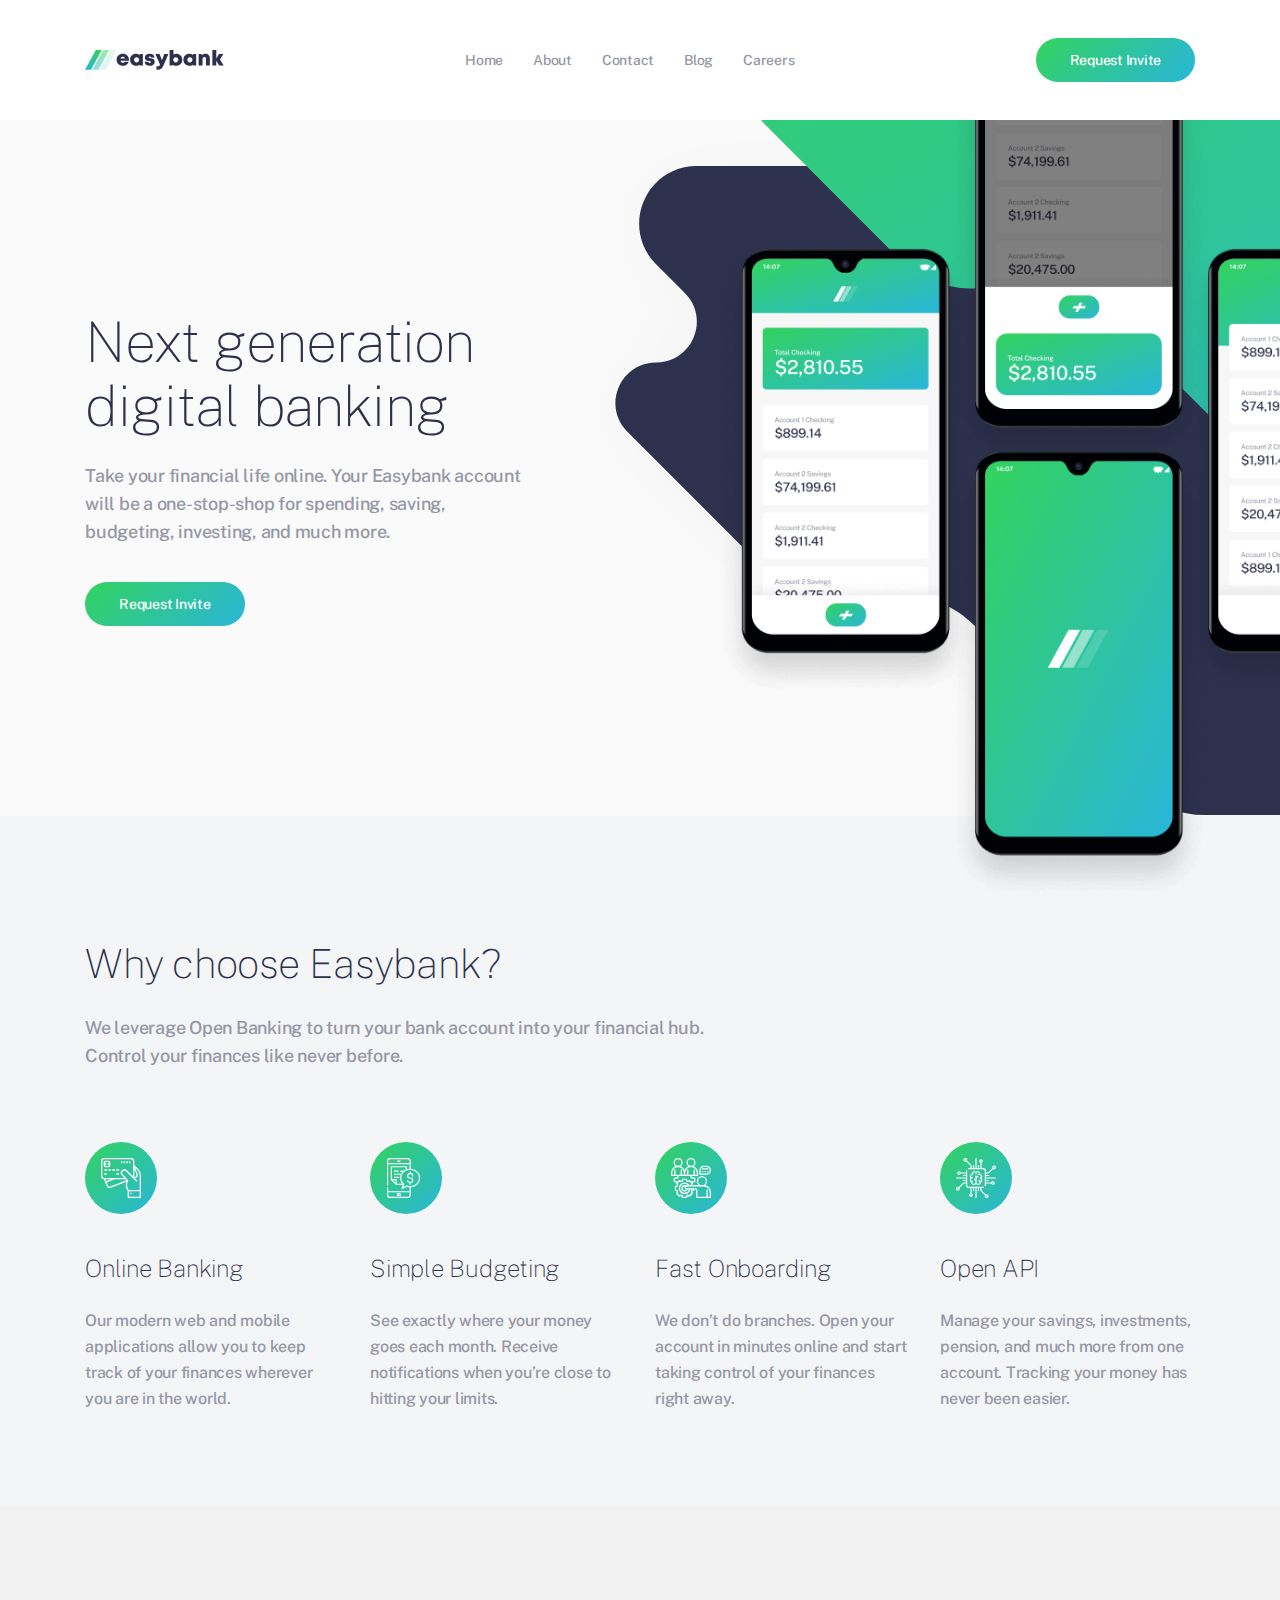
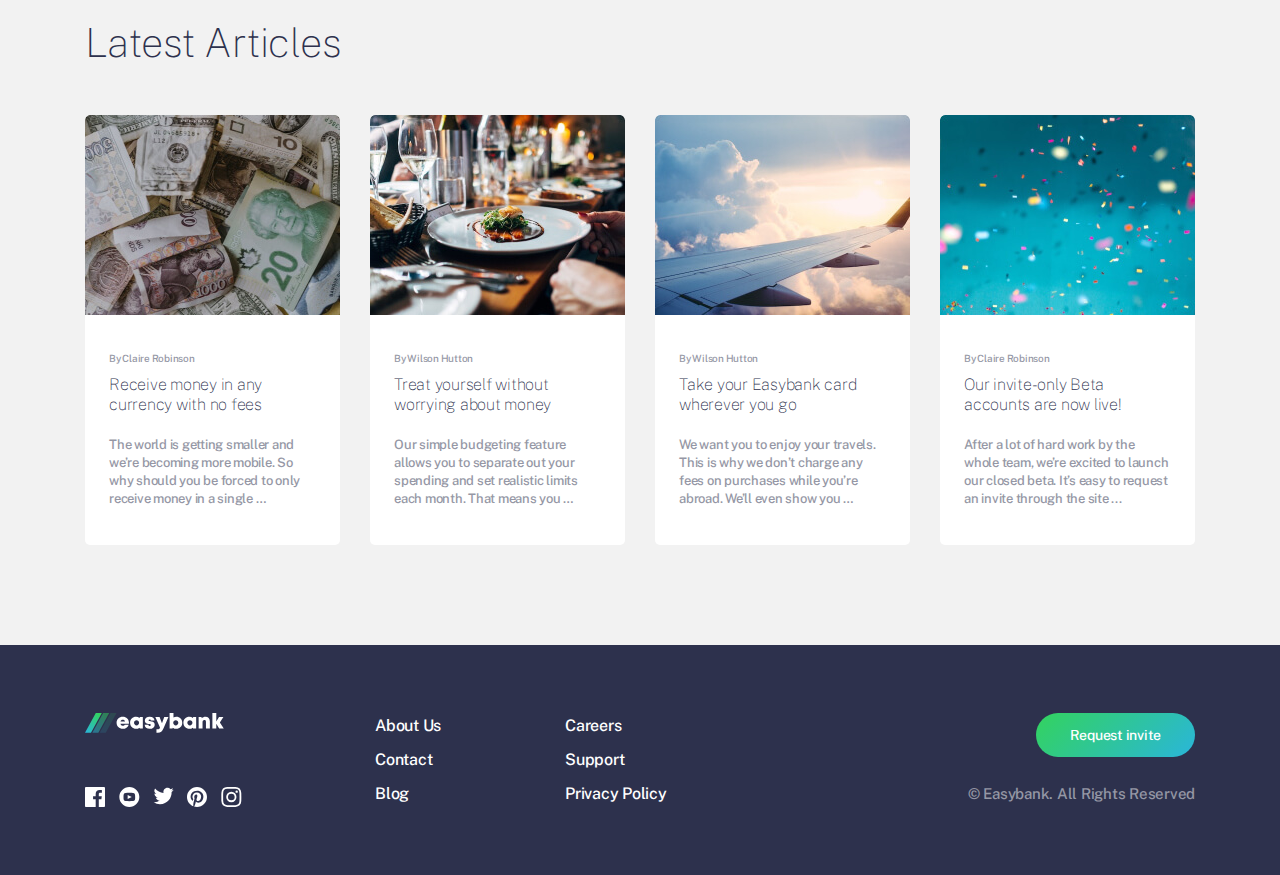
<file: index.html>
<!DOCTYPE html>
<html lang="en">
<head>
    <meta charset="UTF-8">
    <meta http-equiv="X-UA-Compatible" content="IE=edge">
    <meta name="viewport" content="width=device-width, initial-scale=1.0">
    <link rel="stylesheet" href="css/normalize.css">
    <link rel="stylesheet" href="css/main.css">
    <title>Easy Banking</title>
</head>
<body>
    <!-- SITE-HEADER -->
    <header class="site-header">
        <div class="site-header__container container">
            <a class="logo" href="index.html">
                <img class="logo__img" src="img/logo.svg" alt="Easybank Logo" width="139" height="20">
            </a>
            
            <!-- SITENAV -->
            <nav class="sitenav">
                <ul class="sitenav__list">
                    <li class="sitenav__item"><a class="sitenav__link" href="#">Home</a></li>
                    <li class="sitenav__item"><a class="sitenav__link" href="#">About</a></li>
                    <li class="sitenav__item"><a class="sitenav__link" href="#">Contact</a></li>
                    <li class="sitenav__item"><a class="sitenav__link" href="#">Blog</a></li>
                    <li class="sitenav__item"><a class="sitenav__link" href="#">Careers</a></li>
                </ul>
            </nav>
            <a class="button" href="#">Request Invite</a>
        </div>
    </header>
    
    
    <!-- MAIN-CONTENT -->
    <main class="main-content">
        <!-- HERO -->
        <div class="hero">
            <div class="hero__container container">
                <div class="hero__content">
                    <h1 class="hero__title">Next generation digital banking</h1>
                    <p class="hero__text">Take your financial life online. Your Easybank account will be a one-stop-shop for spending, saving, budgeting, investing, and much more.</p>
                    <a class="button" href="#">Request Invite</a>
                    
                </div>
                <img class="hero__img" src="img/hero-phones-desktop.png" alt="Easybank mobile app demos" width="729" height="900" srcset="img/hero-phones-desktop.png 1x, img/hero-phones-desktop@.png 2x">
            </div>
        </div>
        
        
        <!-- FEATURES -->
        <section class="features">
            <div class="features__container container">
                <div class="features__info">
                    <h2 class="features__title">Why choose Easybank?</h2>
                    <p class="features__text">We leverage Open Banking to turn your bank account into your financial hub. Control your finances like never before.</p>
                </div>
                <ul class="features__list">
                    <li class="features__item feature">
                        <div class="feature__icon-wrapper">
                            <img class="feature__icon" src="img/online-banking.svg" alt="card in hand icon" width="40" height="40">
                        </div>
                        <h2 class="feature__title">Online Banking</h2>
                        <p class="feature__description">Our modern web and mobile applications allow you to keep track of your finances wherever you are in the world.</p>
                    </li>
                    
                    <li class="features__item feature">
                        <div class="feature__icon-wrapper">
                            <img class="feature__icon feature__icon--simple-budgeting" src="img/simle-budgeting.svg" alt="Phone  text and notification icon" width="33" height="40">
                        </div>
                        <h2 class="feature__title">Simple Budgeting</h2>
                        <p class="feature__description">See exactly where your money goes each month. Receive notifications when you’re close to hitting your limits.</p>
                    </li>
                    
                    <li class="features__item feature">
                        <div class="feature__icon-wrapper">
                            <img class="feature__icon" src="img/fast-onboarding.svg" alt="Three users icon with text bubble" width="40" height="40">
                        </div>
                        <h2 class="feature__title">Fast Onboarding</h2>
                        <p class="feature__description">We don’t do branches. Open your account in minutes online and start taking control of your finances right away.</p>
                    </li>
                    
                    <li class="features__item feature">
                        <div class="feature__icon-wrapper">
                            <img class="feature__icon" src="img/open-api.svg" alt="Processor icon" width="40" height="40">
                        </div>
                        <h2 class="feature__title">Open API</h2>
                        <p class="feature__description">Manage your savings, investments, pension, and much more from one account. Tracking your money has never been easier.</p>
                    </li>
                </ul>
            </div>
        </section>
        <!-- INDEX-ARTICLES -->
        <section class="index-articles">
            <div class="container">
                <h2 class="index-articles__title">Latest Articles</h2>
                <ul class="article__cards-grid">
                    <li class="article__cards-grid__item">
                        <div class="article-card">
                            <img class="article-card__img" src="img/paper-money.jpg" alt="paper money" width="255" height="200" srcset="img/paper-money.jpg 1x, img/paper-money@2x.jpg 2x">
                            <div class="article-card__content">
                                <h3 class="article-card__title">
                                    <a class="article-card__link" href="#">Receive money in any currency with no fees</a>
                                </h3>
                                <p class="article-card__author">By Claire Robinson</p>
                                <p class="article-card__excerpt">The world is getting smaller and we’re becoming more mobile. So why should you be forced to only receive money in a single …</p>
                            </div>
                        </div>
                    </li>
                    
                    <li class="article__cards-grid__item">
                        <div class="article-card">
                            <img class="article-card__img" src="img/cafe-table.jpg" alt="cafe table" width="255" height="200" srcset="img/cafe-table.jpg 1x, img/cafe-table@2x.jpg 2x">
                            <div class="article-card__content">
                                <h3 class="article-card__title">
                                    <a class="article-card__link" href="#">Treat yourself without worrying about money</a>
                                </h3>
                                <p class="article-card__author">By Wilson Hutton</p>
                                <p class="article-card__excerpt">Our simple budgeting feature allows you to separate out your spending and set realistic limits each month. That means you …</p>
                            </div>
                        </div>
                    </li>
                    
                    <li class="article__cards-grid__item">
                        <div class="article-card">
                            <img class="article-card__img" src="img/plane-wing.jpg" alt="plane wing" width="255" height="200" srcset="img/plane-wing.jpg 1x, img/plane-wing@2x.jpg 2x">
                            <div class="article-card__content">
                                <h3 class="article-card__title">
                                    <a class="article-card__link" href="#">Take your Easybank card wherever you go</a>
                                </h3>
                                <p class="article-card__author">By Wilson Hutton</p>
                                <p class="article-card__excerpt">We want you to enjoy your travels. This is why we don’t charge any fees on purchases while you’re abroad. We’ll even show you …</p>
                            </div>
                        </div>
                    </li>
                    
                    <li class="article__cards-grid__item">
                        <div class="article-card">
                            <img class="article-card__img" src="img/party-sparkles.jpg" alt="party sparkles" width="255" height="200" srcset="img/party-sparkles.jpg 1x, img/party-sparkles@2x.jpg">
                            <div class="article-card__content">
                                <h3 class="article-card__title">
                                    <a class="article-card__link" href="#">Our invite-only Beta accounts are now live!</a>
                                </h3>
                                <p class="article-card__author">By Claire Robinson</p>
                                <p class="article-card__excerpt">After a lot of hard work by the whole team, we’re excited to launch our closed beta. It’s easy to request an invite through the site ...</p>
                            </div>
                        </div>
                    </li>
                </ul>
            </div>
        </section>
    </main>
    
    
    <!-- SITE-FOOTER -->
    <footer class="site-footer">
        <div class="site-footer__container container">
            <div class="site-footer__logo-socials">
                <a class="site-footer__logo logo" href="index.html">
                    <img class="logo__img" src="img/logo-white.svg" alt="Easybank Logo" width="139" height="20">
                </a>
                <ul class="socials">
                    <li class="socials__item">
                        <a class="socials__link" href="#" target="_blank" aria-label="Facebook page">
                            <svg xmlns="http://www.w3.org/2000/svg" width="21" height="20" fill="none"><path fill="currentColor" d="M18.896 0H1.104C.494 0 0 .494 0 1.104v17.793C0 19.506.494 20 1.104 20h9.58v-7.745H8.076V9.237h2.606V7.01c0-2.583 1.578-3.99 3.883-3.99 1.104 0 2.052.082 2.329.119v2.7h-1.598c-1.254 0-1.496.597-1.496 1.47v1.928h2.989l-.39 3.018h-2.6V20h5.098c.608 0 1.102-.494 1.102-1.104V1.104C20 .494 19.506 0 18.896 0Z"/></svg>
                        </a>
                    </li>
                    <li class="socials__item">
                        <a class="socials__link" href="#" target="_blank" aria-label="Youtube channel">
                            <svg xmlns="http://www.w3.org/2000/svg" width="21" height="20" fill="none"><path fill="currentColor" fill-rule="evenodd" d="M10.333 0c-5.522 0-10 4.478-10 10 0 5.523 4.478 10 10 10 5.523 0 10-4.477 10-10 0-5.522-4.477-10-10-10Zm3.701 14.077c-1.752.12-5.653.12-7.402 0C4.735 13.947 4.514 13.018 4.5 10c.014-3.024.237-3.947 2.132-4.077 1.749-.12 5.651-.12 7.402 0 1.898.13 2.118 1.059 2.133 4.077-.015 3.024-.238 3.947-2.133 4.077Zm-1.27-4.08L8.667 8.048v3.904l4.097-1.955Z" clip-rule="evenodd"/></svg>
                        </a>
                    </li>
                    <li class="socials__item">
                        <a class="socials__link" href="#" target="_blank" aria-label="Twitter page">
                            <svg xmlns="http://www.w3.org/2000/svg" width="21" height="20" fill="none"><path fill="currentColor" d="M20.667 2.797a8.192 8.192 0 0 1-2.357.646 4.11 4.11 0 0 0 1.804-2.27 8.22 8.22 0 0 1-2.606.996A4.096 4.096 0 0 0 14.513.873c-2.649 0-4.595 2.472-3.997 5.038a11.648 11.648 0 0 1-8.457-4.287 4.109 4.109 0 0 0 1.27 5.478A4.086 4.086 0 0 1 1.47 6.59c-.045 1.901 1.317 3.68 3.29 4.075a4.111 4.111 0 0 1-1.853.07 4.106 4.106 0 0 0 3.834 2.85 8.25 8.25 0 0 1-6.075 1.7 11.616 11.616 0 0 0 6.29 1.843c7.618 0 11.922-6.434 11.662-12.205a8.353 8.353 0 0 0 2.048-2.125Z"/></svg>
                        </a>
                    </li>
                    <li class="socials__item">
                        <a class="socials__link" href="#" target="_blank"  aria-label="Pinterest page">
                            <svg xmlns="http://www.w3.org/2000/svg" width="21" height="20" fill="none"><path fill="currentColor" d="M10 0C4.478 0 0 4.477 0 10c0 4.237 2.636 7.855 6.356 9.312-.088-.791-.167-2.005.035-2.868.181-.78 1.172-4.97 1.172-4.97s-.299-.6-.299-1.486c0-1.39.806-2.428 1.81-2.428.852 0 1.264.64 1.264 1.408 0 .858-.545 2.14-.828 3.33-.236.995.5 1.807 1.48 1.807 1.778 0 3.144-1.874 3.144-4.58 0-2.393-1.72-4.068-4.177-4.068-2.845 0-4.515 2.135-4.515 4.34 0 .859.331 1.781.745 2.281a.3.3 0 0 1 .069.288l-.278 1.133c-.044.183-.145.223-.335.134-1.249-.581-2.03-2.407-2.03-3.874 0-3.154 2.292-6.052 6.608-6.052 3.469 0 6.165 2.473 6.165 5.776 0 3.447-2.173 6.22-5.19 6.22-1.013 0-1.965-.525-2.291-1.148l-.623 2.378c-.226.869-.835 1.958-1.244 2.621.937.29 1.931.446 2.962.446 5.523 0 10-4.477 10-10S15.523 0 10 0Z"/></svg>
                        </a>
                    </li>
                    <li class="socials__item">
                        <a class="socials__link" href="#" target="_blank"  aria-label="Instagram profile">
                            <svg xmlns="http://www.w3.org/2000/svg" width="21" height="20" fill="none"><path fill="currentColor" fill-rule="evenodd" d="M10.333 0C7.618 0 7.278.012 6.211.06 2.579.227.56 2.242.394 5.877.345 6.944.334 7.284.334 10s.011 3.057.06 4.123c.166 3.632 2.181 5.65 5.816 5.817 1.068.048 1.408.06 4.123.06 2.716 0 3.057-.012 4.124-.06 3.628-.167 5.651-2.182 5.816-5.817.049-1.066.06-1.407.06-4.123s-.011-3.056-.06-4.122C20.11 2.249 18.093.228 14.457.06 13.39.01 13.05 0 10.334 0Zm0 1.802c2.67 0 2.987.01 4.042.059 2.71.123 3.976 1.409 4.1 4.099.047 1.054.057 1.37.057 4.04 0 2.672-.01 2.988-.058 4.042-.124 2.687-1.387 3.975-4.099 4.099-1.055.048-1.37.058-4.042.058-2.67 0-2.986-.01-4.04-.058-2.717-.124-3.976-1.416-4.1-4.1-.048-1.054-.058-1.37-.058-4.041 0-2.67.01-2.986.058-4.04.125-2.69 1.387-3.977 4.1-4.1 1.055-.048 1.37-.058 4.04-.058ZM5.198 10a5.135 5.135 0 1 1 10.27 0 5.135 5.135 0 0 1-10.27 0Zm5.135 3.333a3.333 3.333 0 1 1 0-6.666 3.333 3.333 0 0 1 0 6.666Zm4.138-8.67a1.2 1.2 0 1 1 2.4 0 1.2 1.2 0 0 1-2.4 0Z" clip-rule="evenodd"/></svg>
                        </a>
                    </li>
                </ul>
            </div>
       
       <div class="site-footer__links-wrapper">
        <ul class="site-footer__links">
            <li class="site-footer__item">
                <a class="site-footer__links-link" href="#">About Us</a>
            </li>
            <li class="site-footer__item">
                <a class="site-footer__links-link" href="#">Contact</a>
            </li>
            <li class="site-footer__item">
                <a class="site-footer__links-link" href="#">Blog</a>
            </li>
        </ul>
        <ul class="site-footer__links">
            <li class="site-footer__item">
                <a class="site-footer__links-link" href="#">Careers</a>
            </li>
            <li class="site-footer__item">
                <a class="site-footer__links-link" href="#">Support</a>
            </li>
            <li class="site-footer__item">
                <a class="site-footer__links-link" href="#">Privacy Policy</a>
            </li>
        </ul>
       </div>
    <div class="site-footer__cta-copy">
        <a class="site-footer__cta-button button" href="#">Request invite</a>
        <p class="site-footer__copy">&copy; Easybank. All Rights Reserved</p>
    </div>  
    </div>
    </footer>
</body>
</html>
</file>
<file: css/main.css>
/* FONTS */
@font-face {
    font-family: 'Public Sans';
    src: url('../fonts/PublicSans-Thin.woff2') format('woff2'),
    url('../fonts/PublicSans-Thin.woff') format('woff');
    font-weight: 100;
    font-style: normal;
    font-display: swap;
}

@font-face {
    font-family: 'Public Sans';
    src: url('../fonts/PublicSans-Regular.woff2') format('woff2'),
    url('../fonts/PublicSans-Regular.woff') format('woff');
    font-weight: normal;
    font-style: normal;
    font-display: swap;
}
@font-face {
    font-family: 'Public Sans';
    src: url('../fonts/PublicSans-Medium.woff2') format('woff2'),
    url('../fonts/PublicSans-Medium.woff') format('woff');
    font-weight: 500;
    font-style: normal;
    font-display: swap;
}
:root{
    --grey:#9597A5;
    --black: #2D314D;
    --green:#30C88F;
    --gradient:linear-gradient(135deg, #33D35E 0%, #2AB6D9 99.58%);
}
/* GLOBAL */
html{
    /* height: 100%; */
    scroll-behavior: smooth;
    box-sizing: border-box;
}
body{
    font-family: "Public Sans", "Arial", sans-serif;
    font-weight: 500;
    display: flex;
    flex-direction: column;
    margin: 0;
    height: 100%;
    padding: 0;
    background-color: #fafafa;
    font-size: 16px;
    line-height: 26px;
    letter-spacing: -0.25px;
    color: var(--grey);
    overflow-x: hidden; 
}
*:focus{
    outline: 2px dashed var(--outline-color);
    outline-offset: 3px;
}
img{
    max-width: 100%;
    height: auto;
}
ul, li, a{
    text-decoration: none;
    list-style: none;
}
*,
*::before,
*::after{
    box-sizing: inherit;
}
/* visually-hidden */
.visually-hidden {
    position: absolute;
    width: 1px;
    height: 1px;
    margin: -1px;
    border: 0;
    padding: 0;
    white-space: nowrap;
    clip-path: inset(100%);
    clip: rect(0 0 0 0);
    overflow: hidden;
}

/* CONTAINER */
.container{
    width: 100%;
    max-width: 1150px;
    padding-top: 20px;
    padding-bottom: 20px;
    padding-left: 20px;
    padding-right: 20px;
    margin-left: auto;
    margin-right: auto;
}
/* .MAIN-CONTENT */
.main-content{
    flex-grow: 1;
}
/* LOGO */
.logo{
    display: inline-block;
}
.logo:hover{
    opacity: 0.8;
}
.logo:active{
    opacity: 0.6;
}
.logo__img{
    display: block;
    width: 139px;
    height: 20px;
    object-fit: contain;
}
/* BUTTON */
.button{
    position: relative;
    display: inline-block;
    padding: 8px 34px;
    cursor: pointer;
    font-size: 14px;
    line-height: 28px;
    text-align: center;
    border-radius: 22px;
    background-color: var(--green);
    background-image: var(--gradient);
    color: #fff;
    white-space: nowrap;
}
.button:hover::after{
    position: absolute;
    content: "";
    width: 100%;
    left: 0;
    top: 0;
    height: 100%;
    border-radius: 22px;
    background-color: rgba(255,255, 255, 0.4);
}
.button:active{
    transform: translateY(2px);
}
/* SITE-HEADER */
.site-header {
    position: relative;
    z-index: 50;
    background-color: #fff;
    text-transform: capitalize;
}
.site-header__container {
    display: flex;
    align-items: center;
    justify-content: space-between;
}
/* SITENAV */
.sitenav__list{
    display: flex;
    align-items: center;
    padding: 0;
    margin: 0;
    font-size: 14px;
    line-height: 16px;
}
.sitenav__item{
    position: relative;
    padding-top: 32px;
    padding-bottom: 32px;
}
.sitenav__item:not(:last-child){
    margin-right: 30px;
}
.sitenav__link{
    display: block;
    color: var(--text-color);
}
.sitenav__link:hover{
    color: var(--black);
}
.sitenav__link::after{
    display: none;
    position: absolute;
    content: "";
    width: 100%;
    height: 4px;
    left: 0;
    bottom: 0;
    background-color: var(--green);
    background-image: var(--gradient);
}
.sitenav__link:hover::after{
    display: block;
}
/* HERO */
.hero {
    position: relative;
    z-index: 30;
    background-image: url(../img/hero-bg-desktop.svg);
    background-repeat: no-repeat;
    background-position: calc(50% + 593px) -261px;
    padding-top: 170px;
    padding-bottom: 170px;
}
.hero__content {
    width: 100%;
    max-width: 450px;
}
.hero__title {
    margin-top: 0;
    margin-bottom: 24px;
    font-weight: 100;
    font-size: 56px;
    line-height: 64px;
    color: var(--black);
    letter-spacing: -1px;
}
.hero__text{
    font-size: 18px;
    line-height: 28px;
    color: var(--grey);
    margin-top: 0;
    margin-bottom: 36px;
}
.hero__img {
    position: absolute;
    width: 730px;
    height: 900px;
    top: -112px;
    left: calc(50% + 74px);
    object-fit: contain;
}
/* FEATURES */
.features {
    background-color: #F4F5F7;
    padding-top: 96px;
    padding-bottom: 94px;
}

.features__info {
    width: 100%;
    max-width: 635px;
    margin-bottom: 72px;
}
.features__title {
    margin-top: 0;
    margin-bottom: 16px;
    font-weight: 100;
    font-size: 40px;
    line-height: 64px;
    color: var(--black);
}
.features__text {
    font-size: 18px;
    line-height: 28px;
}
.features__list {
    display: flex;
    flex-wrap: wrap;
    padding: 0;
    margin: 0;
    margin-bottom: -80px;
    margin-left: -30px;
}
.features__item{
    margin-left: 30px;
    width: 100%;
    max-width: 255px;
    margin-bottom: 60px;
}
/* FEATURE */

.feature__icon-wrapper {
    display: flex;
    align-items: center;
    justify-content: center;
    width: 72px;
    height: 72px;
    border-radius: 50%;
    background-color: var(--grey);
    background-image: linear-gradient(135deg, #33D35E 0%, #2AB6D9 99.58%);
    margin-bottom: 40px;
}
.feature__icon {
    width: 40px;
    height: 40px;
    object-fit: contain;
    object-position: center;
}
.feature__icon--simple-budgeting{
    margin-left: -5px;
}
.feature__title {
    margin-top: 0;
    font-weight: 100;
    font-size: 24px;
    line-height: 28px;
    color: var(--black);
    margin-bottom: 26px;
    
}
.feature__description {
    margin: 0;
}
/* INDEX-ARTICLES */
.index-articles {
    background-color: #F2F2F2;
    padding-top: 85px;
    padding-bottom: 80px;
}
.index-articles__title {
    margin-top: 0;
    margin-bottom: 40px;
    font-weight: 100;
    font-size: 40px;
    line-height: 64px;
    color: var(--black);
}
.article__cards-grid {
    display: flex;
    flex-wrap: wrap;
    padding: 0;
    margin: 0;
    margin-left: -30px;
}
.article__cards-grid__item {
    margin-left: 30px;
    width: 100%;
    max-width: 255px;
}
.article-card {
    border-radius: 5px;
    overflow: hidden;
    background-color: #fff;
}
.article-card__img {
    display: block;
    width: 255px;
    height: 200px;
    object-fit: cover;
}
.article-card__content {
    display: flex;
    flex-direction: column;
    padding: 24px;
}
.article-card__title {
    margin-top: 0;
    font-weight: 100;
    margin-bottom: 8px;
    font-size: 16px;
    line-height: 20px;
}
.article-card__link {
    display: inline-block;
    color: var(--black);
}
.article-card__link:hover{
    color: var(--green);
}
.article-card__link:hover{
    opacity: 0.6;;
}

.article-card__author {
    order: -1;
    font-size: 10px;
    line-height: 18px;
    margin-bottom: 8px;
}
.article-card__excerpt {
    font-size: 13px;
    line-height: 18px;
}
/* SITE-FOOTER */
.site-footer {
background-color: var(--black);
color: #fff;
padding-top: 48px;
padding-bottom: 48px;
}
.site-footer__container {
    display: flex;
}

.site-footer__logo-socials {
    display: flex;
    flex-direction: column;
    justify-content: space-between;
    align-items: flex-start;
width: 100%;
max-width: 160px;
margin-right: 130px;
}
.site-footer__logo {
margin-bottom: 24px;
}

.socials {
    display: flex;
    align-items: center;
    padding: 0;
    margin: 0;
}
.socials__item:not(:last-child) {
    margin-right: 13px;
}
.socials__link {
    display: flex;
    color: #fff;
}
.socials__link:hover{
    color: var(--green);
}
.socials__link:active{
    opacity: 0.6;
}

.site-footer__links-wrapper {
    display: flex;
    margin-right: auto;
}
.site-footer__links {
    width: 160px;
padding: 0;
margin: 0;
}
.site-footer__links:not(:last-child){
    margin-right: 30px;
}
.site-footer__item:not(:last-child) {
    margin-bottom: 8px;
}
.site-footer__links-link {
    display: inline-block;
    text-transform: capitalize;
    color: #fff;
}
.site-footer__links-link:hover{
    color:var(--green)
}
.site-footer__links-link:active{
    opacity: 0.6;
}
.site-footer__cta-copy {
    display: flex;
    flex-direction: column;
    justify-content: space-between;
    align-items: flex-end;
    text-align: right;
}
.site-footer__cta-button {
    margin-bottom: 24px;
}
.site-footer__copy {
    margin: 0;
    font-size: 15px;
    line-height: 26px;
    color:rgba(255, 255, 255, 0.5);
}
</file>
